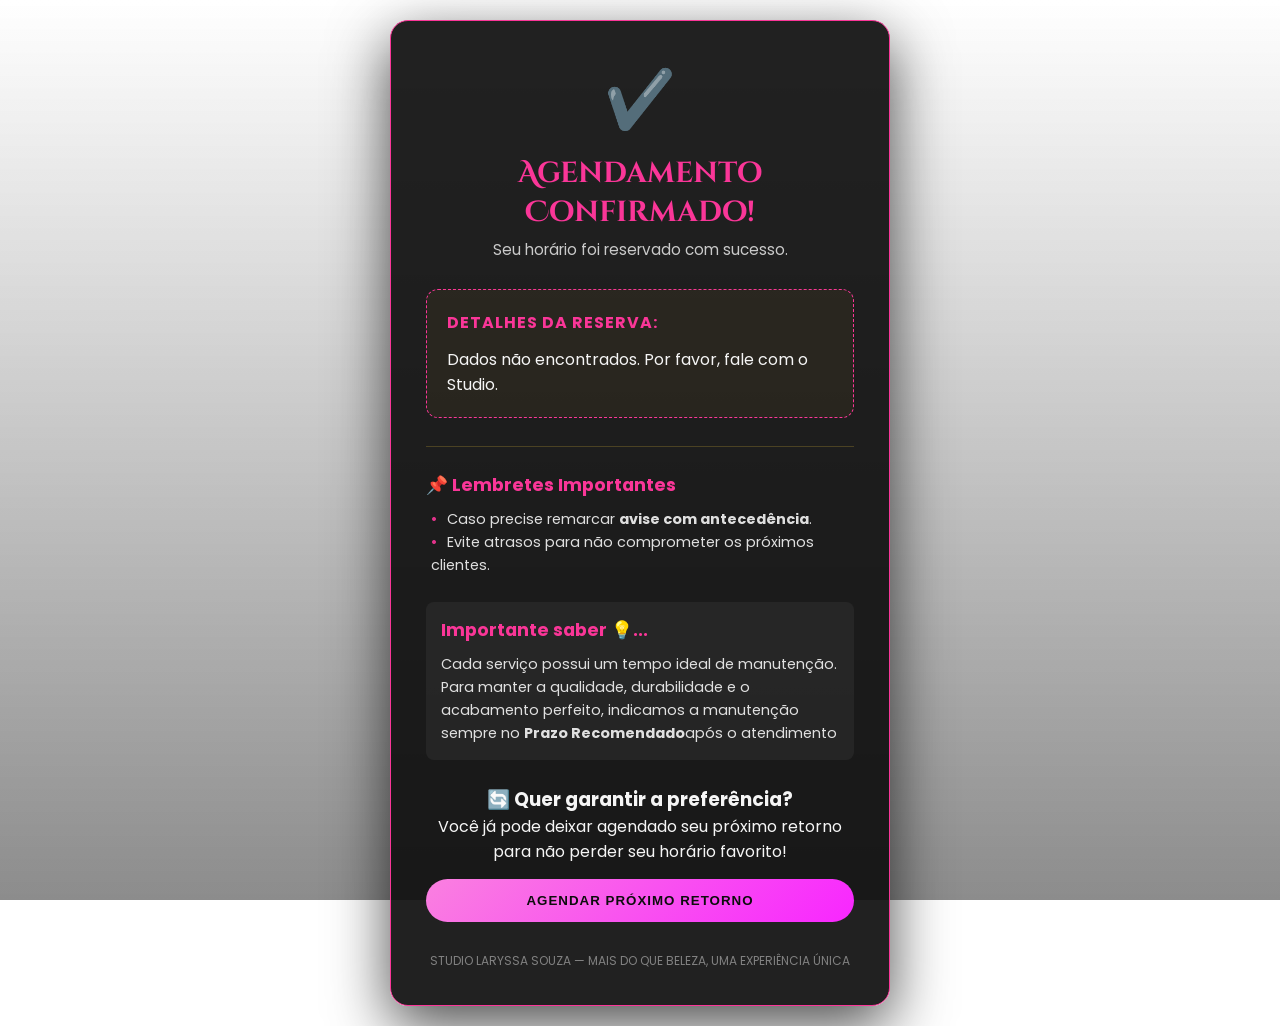
<file: confirmacao.html>
<!DOCTYPE html>
<html lang="pt-BR">

<head>
    <meta charset="UTF-8">
    <meta name="viewport" content="width=device-width, initial-scale=1.0">
    <title>Agendamento Confirmado - Studio LARYSSA SOUZA</title>
    <link
        href="https://fonts.googleapis.com/css2?family=Poppins:wght@300;400;500;700&family=Cinzel+Decorative:wght@700&display=swap"
        rel="stylesheet">
    <link rel="stylesheet" href="css/confirmacao.css">
    <link rel="shortcut icon" href="./favicon.ico" type="image/x-icon">
    <style>
        /* Estilo para separar múltiplos agendamentos dentro da mesma box */
        .agendamento-confirmado {
            border-bottom: 1px dashed rgba(212, 175, 55, 0.3);
            padding-bottom: 15px;
            margin-bottom: 15px;
        }

        .agendamento-confirmado:last-child {
            border-bottom: none;
            margin-bottom: 0;
            padding-bottom: 0;
        }

        .cliente-badge {
            display: block;
            color: #ffffff;
            font-size: 0.8rem;
            text-transform: uppercase;
            letter-spacing: 1px;
            margin-bottom: 5px;
        }
    </style>
</head>

<body>
    <video class="bg-video" autoplay muted loop playsinline>
        <source src="video.mp4" type="video/mp4">
    </video>
    
    <div class="bg-overlay"></div>
    <div class="confirm-container">
        <div class="header-sucesso">
            <div class="icon-check">✔️</div>
            <h1 class="titulo">Agendamento Confirmado!</h1>
            <p class="subtitulo">Seu horário foi reservado com sucesso.</p>
        </div>

        <div class="resumo-box" id="resumo-dinamico">
            <h3>Detalhes da Reserva:</h3>
            <div id="container-lista">
                <p>Carregando detalhes...</p>
            </div>
        </div>

        <hr class="divisor">

        <section class="info-section">
            <h3>📌 Lembretes Importantes</h3>
            <ul>
                <li>Caso precise remarcar <strong>avise com antecedência</strong>.</li>
                <li>Evite atrasos para não comprometer os próximos clientes.</li>
            </ul>
        </section>

        <section class="info-section highlight">
            <h3> Importante saber 💡...</h3>
            <p>Cada serviço possui um tempo ideal de manutenção. 
                Para manter a qualidade, durabilidade e o acabamento perfeito,
            indicamos a manutenção sempre no <strong>Prazo Recomendado</strong>após o atendimento</p>
        </section>

        <section class="fidelidade">
            <h3>🔄 Quer garantir a preferência?</h3>
            <p>Você já pode deixar agendado seu próximo retorno para não perder seu horário favorito!</p>
            <button onclick="window.location.href='index.html'" class="btn-retorno">Agendar Próximo Retorno</button>
        </section>

        <footer>
            <p>Studio LARYSSA SOUZA — MAIS DO QUE BELEZA, UMA EXPERIÊNCIA ÚNICA</p>
        </footer>
    </div>

    <script>
        window.addEventListener('DOMContentLoaded', () => {
            // Lendo a lista completa salva no localStorage pelo app.js
            const dados = localStorage.getItem('listaAgendamentos');
            const container = document.getElementById('container-lista');

            if (dados) {
                const agendamentos = JSON.parse(dados);
                container.innerHTML = ""; // Limpa o carregando

                agendamentos.forEach((ag, index) => {
                    const label = agendamentos.length > 1 ? `Agendamento ${index + 1}` : "Confirmado";

                    const htmlAg = `
                        <div class="agendamento-confirmado">
                            <span class="cliente-badge">${label}: ${ag.cliente}</span>
                            <div class="resumo-item">
                                <span>Serviço:</span>
                                <strong>${ag.servicoNome || ag.servico || "Não informado"}</strong>
                            </div>
                            <div class="resumo-item">
                                <span>Data:</span>
                                <strong>${ag.data}</strong>
                            </div>
                            <div class="resumo-item">
                                <span>Horário:</span>
                                <strong>${ag.hora}</strong>
                            </div>
                        </div>
                    `;
                    container.innerHTML += htmlAg;
                });
            } else {
                container.innerHTML = "<p>Dados não encontrados. Por favor, fale com o Studio.</p>";
            }
        });
    </script>
</body>

</html>
</file>
<file: css/confirmacao.css>
:root {
    --preto: #0d0d0d;
    --cinza-escuro: #1a1a1a;
    --dourado: #fa3698;
    --branco: #f5f5f5;
    --verde: #2ecc71;
}

* {
    margin: 0;
    padding: 0;
    box-sizing: border-box;
}

/* VIDEO DE FUNDO */
.bg-video {
    position: fixed;
    top: 0;
    left: 0;
    width: 100%;
    height: 100%;
    object-fit: cover;
    z-index: -2;
    filter: brightness(0.85) contrast(1.05);
}

/* OVERLAY PARA LEITURA */
.bg-overlay {
    position: fixed;
    inset: 0;
    background:
        linear-gradient(rgba(255, 255, 255, 0.15),
            rgba(0, 0, 0, 0.45));
    z-index: -1;
}

body {
    color: var(--branco);
    font-family: 'Poppins', sans-serif;
    display: flex;
    justify-content: center;
    align-items: center;
    min-height: 100vh;
    padding: 20px;
}

/* CONTAINER */
.confirm-container {
    background: rgba(15, 15, 15, 0.92);
    border: 1px solid var(--dourado);
    width: 100%;
    max-width: 500px;
    padding: 35px;
    border-radius: 18px;
    text-align: center;
    box-shadow: 0 20px 60px rgba(0, 0, 0, 0.7);
    animation: fadeInUp 0.8s ease-out;
}

/* CABEÇALHO – ANIMAÇÃO DE TAREFA CONCLUÍDA */
.icon-check {
    font-size: 3.6rem;
    color: var(--verde);
    margin-bottom: 12px;
    position: relative;
    animation: checkSuccess 1.1s ease forwards;
}



/* TÍTULOS */
.titulo {
    font-family: 'Cinzel Decorative', serif;
    color: var(--dourado);
    font-size: 1.8rem;
    margin-bottom: 6px;
}

.subtitulo {
    font-size: 0.95rem;
    opacity: 0.8;
}

/* BOX DE RESUMO */
.resumo-box {
    background: rgba(212, 175, 55, 0.06);
    border: 1px dashed var(--dourado);
    border-radius: 12px;
    padding: 20px;
    margin: 28px 0;
    text-align: left;
}

.resumo-box h3 {
    font-size: 1rem;
    color: var(--dourado);
    margin-bottom: 12px;
    text-transform: uppercase;
    letter-spacing: 1px;
}

.resumo-item {
    display: flex;
    justify-content: space-between;
    margin-bottom: 8px;
    font-size: 1.1rem;
}

.resumo-item span {
    opacity: 0.7;
}

.resumo-item strong {
    color: var(--branco);
}

/* DIVISOR */
.divisor {
    border: 0;
    border-top: 1px solid rgba(212, 175, 55, 0.25);
    margin: 25px 0;
}

/* SEÇÕES */
.info-section {
    text-align: left;
    margin-bottom: 25px;
}

.info-section h3 {
    color: var(--dourado);
    font-size: 1.1rem;
    margin-bottom: 10px;
}

.info-section p,
.info-section li {
    font-size: 0.9rem;
    line-height: 1.6;
    opacity: 0.9;
}

.info-section ul {
    list-style: none;
    padding-left: 5px;
}

.info-section li::before {
    content: "•";
    color: var(--dourado);
    font-weight: bold;
    margin-right: 10px;
}

/* DESTAQUE */
.highlight {
    background: rgba(255, 255, 255, 0.05);
    padding: 15px;
    border-radius: 8px;
}

/* BOTÃO */
.btn-retorno {
    background: linear-gradient(135deg, #fa80e0, #f826ff);
    color: var(--preto);
    border: none;
    padding: 14px 20px;
    border-radius: 30px;
    font-weight: 800;
    width: 100%;
    cursor: pointer;
    text-transform: uppercase;
    letter-spacing: 1px;
    transition: 0.3s;
    margin-top: 15px;
}

.btn-retorno:hover {
    transform: translateY(-2px);
    box-shadow: 0 8px 20px rgba(247, 0, 247, 0.959);
}

/* RODAPÉ */
footer {
    margin-top: 30px;
    font-size: 0.75rem;
    opacity: 0.45;
    text-transform: uppercase;
}

/* ANIMAÇÕES */
@keyframes fadeInUp {
    from {
        opacity: 0;
        transform: translateY(35px);
    }

    to {
        opacity: 1;
        transform: translateY(0);
    }
}

@keyframes checkSuccess {
    0% {
        transform: scale(0.4) rotate(-20deg);
        opacity: 0;
    }

    60% {
        transform: scale(1.2) rotate(5deg);
        opacity: 1;
    }

    100% {
        transform: scale(1) rotate(0);
    }
}

@keyframes ripple {
    from {
        opacity: 0.8;
        transform: scale(0.4);
    }

    to {
        opacity: 0;
        transform: scale(1.6);
    }
}

/* MOBILE */
@media (max-width: 480px) {
    .confirm-container {
        padding: 25px;
    }

    .titulo {
        font-size: 1.5rem;
    }
}
</file>
